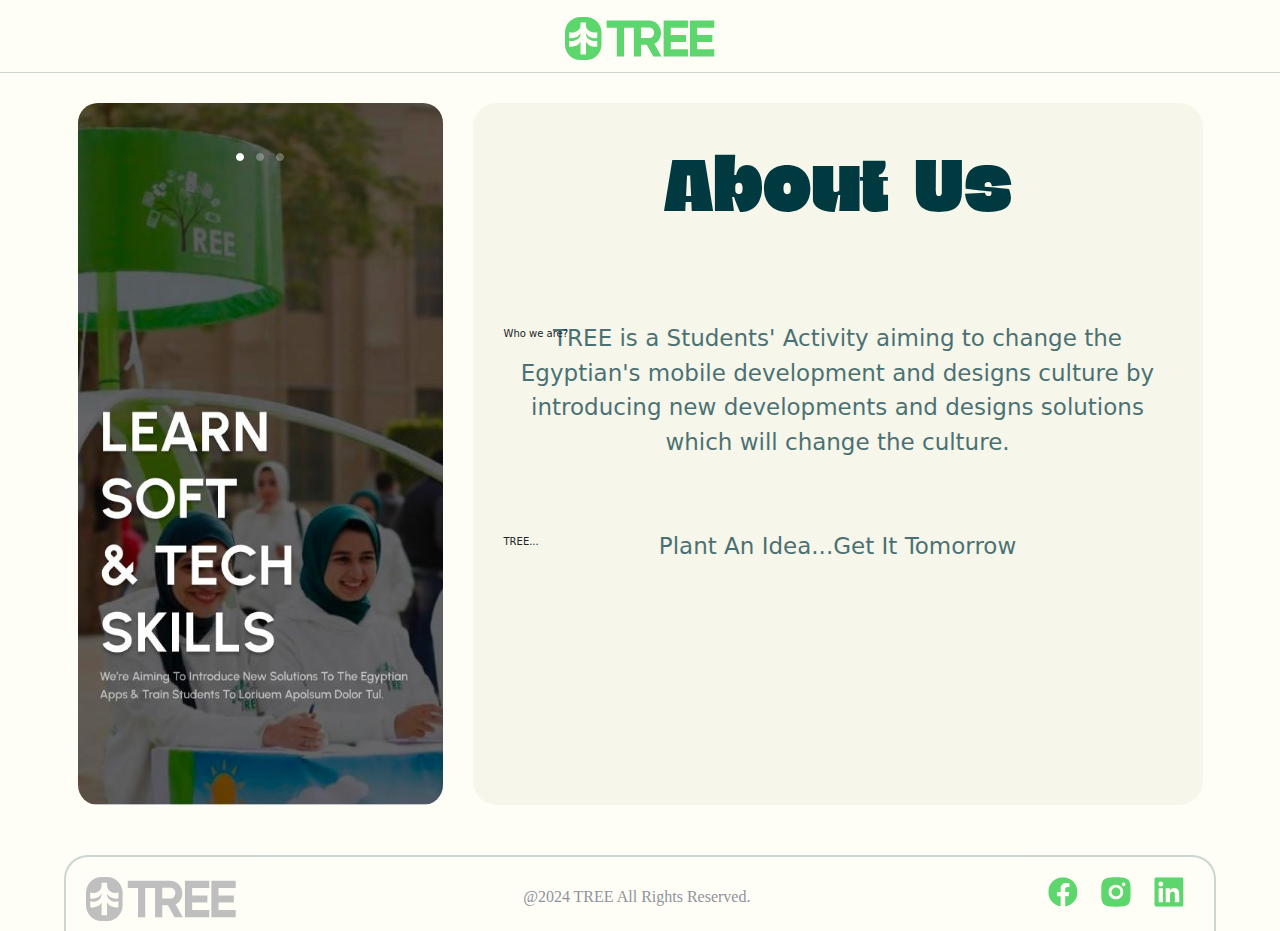
<file: about-us.html>
<!DOCTYPE html>
<html lang="en">
  <head>
    <script async src="https://www.googletagmanager.com/gtag/js?id=G-H6H6CE3299"></script>
    <script>
      window.dataLayer = window.dataLayer || [];
      function gtag(){dataLayer.push(arguments);}
      gtag('js', new Date());

      gtag('config', 'G-H6H6CE3299');
    </script>
    <meta charset="UTF-8" />
    <meta name="viewport" content="width=device-width, initial-scale=1.0" />
    <title>About Us</title>
    <link rel="preconnect" href="https://fonts.googleapis.com" />
    <link rel="icon" href="assets/icons/Logo Color Green.png" />

    <link rel="preconnect" href="https://fonts.gstatic.com" crossorigin />
    <link
      href="https://fonts.googleapis.com/css2?family=Poppins:wght@400;500;600&display=swap"
      rel="stylesheet"
    />
    <script src="scripts/committees_selection.js"></script>
    <!-- <script src="style/bootstrap/js/jquery-3.6.0.js"></script>
    <script src="style/bootstrap/js/bootstrap.min.js"></script> -->

    <link
      rel="stylesheet"
      href="https://maxcdn.bootstrapcdn.com/bootstrap/3.4.1/css/bootstrap.min.css"
    />
    <link rel="stylesheet" href="style/bootstrap/css/bootstrap.min.css" />
    <script src="https://ajax.googleapis.com/ajax/libs/jquery/3.7.1/jquery.min.js"></script>
    <script src="https://maxcdn.bootstrapcdn.com/bootstrap/3.4.1/js/bootstrap.min.js"></script>
    <link rel="stylesheet" href="style/form.css" />
    <script src="scripts/popup.js"></script>
    <link rel="stylesheet" href="style/popup.css" />
  </head>
  <body>
    <nav class="nav-bar">
      <div class="container ">
        <div class="row">
          <div class="col-12">
            <div class="navbar pt-4 nav-logo">  
                <img
                  src="assets/icons/new_logo.svg"
                  alt="logo"
                  class="logo-img"
                  width="150px"
                />
            </div>
          </div>
        </div>
      </div>
    </nav>

    <div class="container-md my-md-5 remove-padding">
      <div class="row">
        <div class="col-md-4 d-md-block  d-none carousel-section">
          <div id="myCarousel" class="carousel slide" data-ride="carousel">
            <!-- Indicators -->
            <ol class="carousel-indicators">
              <li
                data-target="#myCarousel"
                data-slide-to="0"
                class="active acc"
              ></li>
              <li data-target="#myCarousel" data-slide-to="1"></li>
              <li data-target="#myCarousel" data-slide-to="2"></li>
            </ol>

            <!-- Wrapper for slides -->
            <div class="carousel-inner">
              <div class="item slider-item active">
                <img
                  src="assets/images/s0.jpg"
                  alt="Old Sessions"
                  class="slider"
                />
              </div>

              <div class="item slider-item">
                <img
                  src="assets/images/s1.jpg"
                  alt="Old Sessions"
                  class="slider"
                />
              </div>

              <div class="item slider-item">
                <img
                  src="assets/images/s2.jpg"
                  alt="Old Sessions"
                  class="slider"
                />
              </div>
            </div>
          </div>
        </div>

        <div class="col-12 col-md-8  mt-md-0">
          <div class="ms-md-4 registration-section">
            <div class="reg">
              <div class="registration">
                <div class="text-center header-text  blogh-regular">
                About Us
                </div>
                <br>
                <br>
                <br>
                <br>
                <br>
                <div class="q-title">
                    Who we are?
                </div>
                <p class="text-center description-text">
                    TREE is a Students' Activity aiming to change the Egyptian's mobile development and designs culture by introducing new developments and designs solutions which will change the culture.
                </p>
                <br>
                <br>
                <br>
                <div class="q-title">
                    TREE...
                </div>
                <p class="text-center description-text">
                    Plant An Idea...Get It Tomorrow                
                </p>
                
                
              
              </div>
            </div>
          </div>
        </div>
      </div>
    </div>

    <div  class=" footer">
      <div class=" d-md-flex d-none justify-content-between">
          <div class="footer-logo ">
            <img
              src="assets/icons/grey_logo.svg"
              alt="logo"
              class="logo-img"
              width="150px"
            />
          </div>

          <div class="copy-rights-text">
            <p class="text-center">
              @2024 TREE All Rights Reserved.
            </p>
          </div>

          <div class="social-logos">
            <a href="https://www.facebook.com/treeegy">
            
                <img
                  src="assets/icons/facebook.svg"
                  alt="facebook"
                  class="social-icon"
                  width="50px"
                />
          
            </a>
            <a href="https://www.instagram.com/treeegy/">
             
                <img
                  src="assets/icons/instagram.svg"
                  alt="instagram"
                  class="social-icon"
                  width="50px"
                />
           
            </a>
            <a
              href="https://www.linkedin.com/company/tree-egy/"
            >
            
                <img
                  src="assets/icons/linkedin.svg"
                  alt="linkedin"
                  class="social-icon"
                  width="50px"
                />
             
            </a>
          </div>
      </div>


      <div class=" d-md-none d-grid ">
        <div class="row">
          <div class="footer-logo  col-6">
            <img
              src="assets/icons/grey_logo.svg"
              alt="logo"
              class="logo-img"
              width="20px"
            />
          </div>
  
         
  
          <div class="social-logos col-6 text-end">
            <a href="https://www.facebook.com/treeegy">
            
                <img
                  src="assets/icons/facebook.svg"
                  alt="facebook"
                  class="social-icon"
                  width="50px"
                />
          
            </a>
            <a href="https://www.instagram.com/treeegy/">
             
                <img
                  src="assets/icons/instagram.svg"
                  alt="instagram"
                  class="social-icon"
                  width="50px"
                />
           
            </a>
            <a
              href="https://www.linkedin.com/company/tree-egy/"
            >
            
                <img
                  src="assets/icons/linkedin.svg"
                  alt="linkedin"
                  class="social-icon"
                  width="50px"
                />
             
            </a>
          </div>

        </div>
        <div class="row">
          <div class="copy-rights-text col-12">
            <p class="text-center">
              @2024 TREE All Rights Reserved.
            </p>
          </div>
        </div>
    </div>
    </div>


  </body>
</html>
</file>
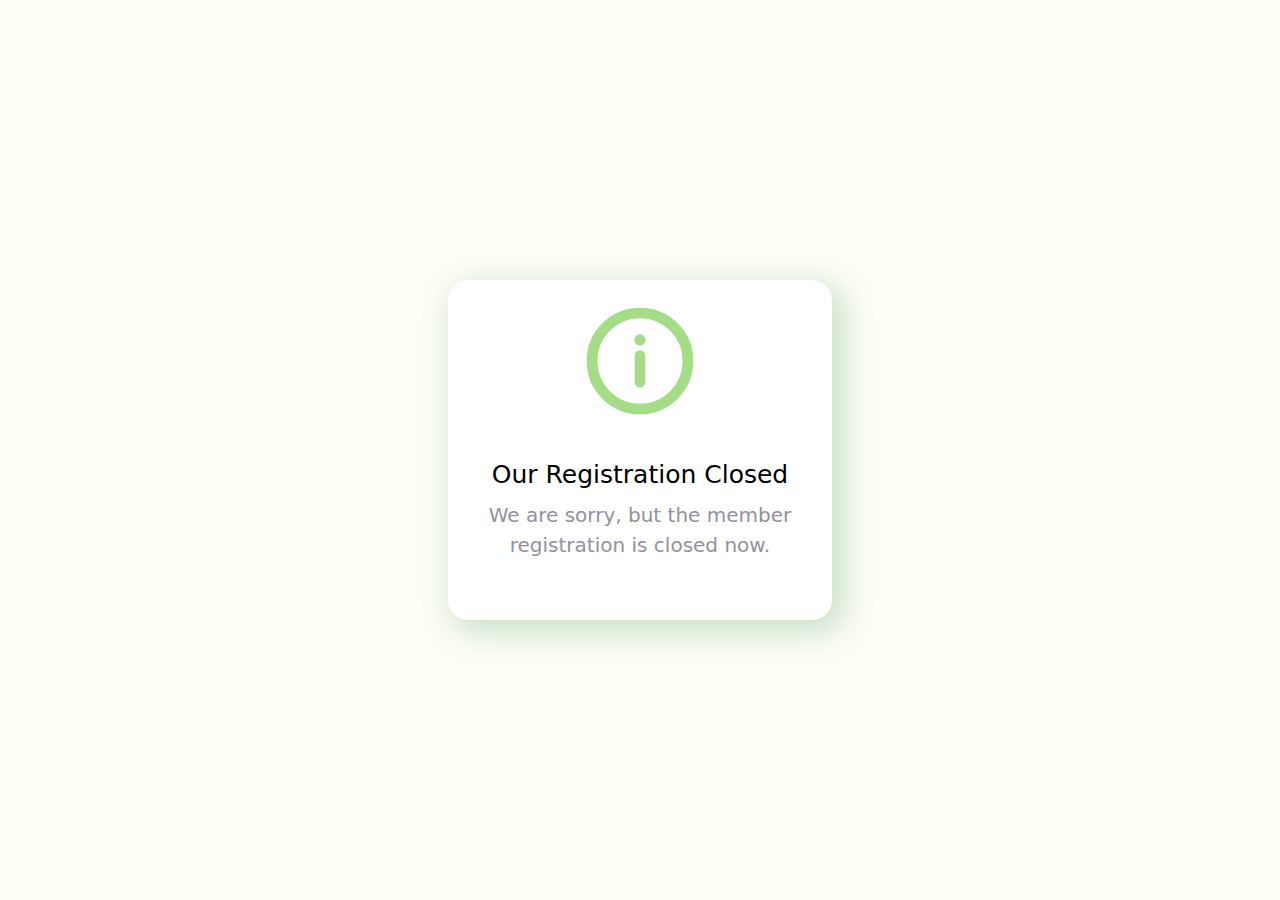
<file: closed_form.html>
<!DOCTYPE html>
<html lang="en">
  <head>
    <script async src="https://www.googletagmanager.com/gtag/js?id=G-H6H6CE3299"></script>
    <script>
      window.dataLayer = window.dataLayer || [];
      function gtag(){dataLayer.push(arguments);}
      gtag('js', new Date());

      gtag('config', 'G-H6H6CE3299');
    </script>
    <meta charset="UTF-8" />
    <meta name="viewport" content="width=device-width, initial-scale=1.0" />
    <title>Member Registration</title>
    <link rel="preconnect" href="https://fonts.googleapis.com" />
    <link rel="icon" href="assets/icons/Logo Color Green.png" />

    <link rel="preconnect" href="https://fonts.gstatic.com" crossorigin />
    <link
      href="https://fonts.googleapis.com/css2?family=Poppins:wght@400;500;600&display=swap"
      rel="stylesheet"
    />
    <script src="scripts/committees_selection.js"></script>
    <!-- <script src="style/bootstrap/js/jquery-3.6.0.js"></script>
    <script src="style/bootstrap/js/bootstrap.min.js"></script> -->

    <link
      rel="stylesheet"
      href="https://maxcdn.bootstrapcdn.com/bootstrap/3.4.1/css/bootstrap.min.css"
    />
    <link rel="stylesheet" href="style/bootstrap/css/bootstrap.min.css" />
    <script src="https://ajax.googleapis.com/ajax/libs/jquery/3.7.1/jquery.min.js"></script>
    <script src="https://maxcdn.bootstrapcdn.com/bootstrap/3.4.1/js/bootstrap.min.js"></script>
    <link rel="stylesheet" href="style/form.css" />
    <script src="scripts/popup.js"></script>
    <link rel="stylesheet" href="style/popup.css" />
  </head>
  <body>
    
      <div class="popup main_popup"
      style="box-shadow: 8px 9px 31px 5px rgb(6 116 39 / 20%); "
      id="popup">
        <img src="assets/icons/info.svg" class="popup_icon" alt="popImage" />
        <div class="popup_content delete_popup">
          <h1>Our Registration Closed</h1>
          <p class="popup-desc"
         
          >
            We are sorry, but the member registration is closed now.
        </div>
      </div>
    
  </body>

</html>
</file>
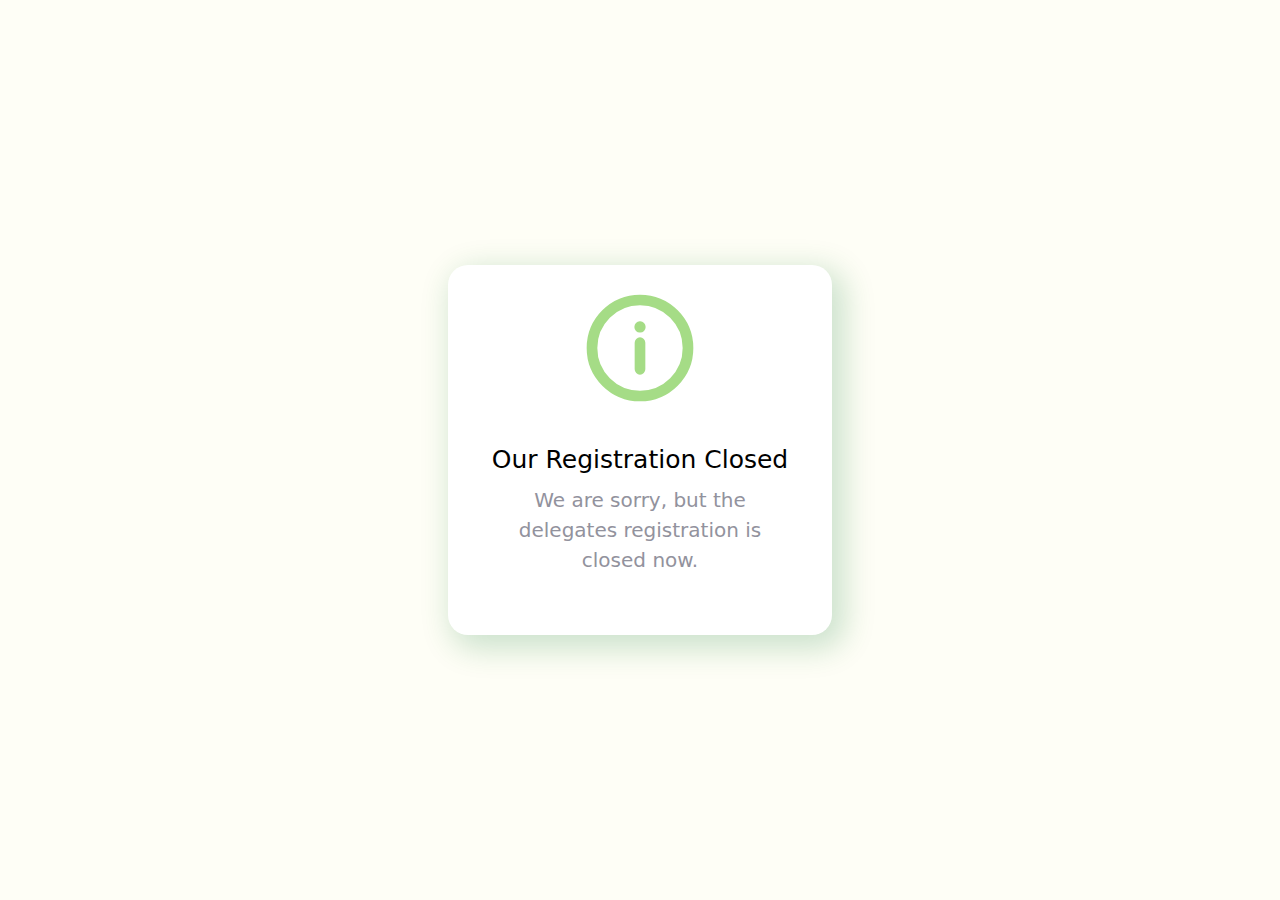
<file: closed_form2.html>
<!DOCTYPE html>
<html lang="en">
  <head>
    <script async src="https://www.googletagmanager.com/gtag/js?id=G-H6H6CE3299"></script>
    <script>
      window.dataLayer = window.dataLayer || [];
      function gtag(){dataLayer.push(arguments);}
      gtag('js', new Date());

      gtag('config', 'G-H6H6CE3299');
    </script>
    <meta charset="UTF-8" />
    <meta name="viewport" content="width=device-width, initial-scale=1.0" />
    <title>Delegates Registration</title>
    <link rel="preconnect" href="https://fonts.googleapis.com" />
    <link rel="icon" href="assets/icons/Logo Color Green.png" />

    <link rel="preconnect" href="https://fonts.gstatic.com" crossorigin />
    <link
      href="https://fonts.googleapis.com/css2?family=Poppins:wght@400;500;600&display=swap"
      rel="stylesheet"
    />
    <script src="scripts/committees_selection.js"></script>
    <!-- <script src="style/bootstrap/js/jquery-3.6.0.js"></script>
    <script src="style/bootstrap/js/bootstrap.min.js"></script> -->

    <link
      rel="stylesheet"
      href="https://maxcdn.bootstrapcdn.com/bootstrap/3.4.1/css/bootstrap.min.css"
    />
    <link rel="stylesheet" href="style/bootstrap/css/bootstrap.min.css" />
    <script src="https://ajax.googleapis.com/ajax/libs/jquery/3.7.1/jquery.min.js"></script>
    <script src="https://maxcdn.bootstrapcdn.com/bootstrap/3.4.1/js/bootstrap.min.js"></script>
    <link rel="stylesheet" href="style/form.css" />
    <script src="scripts/popup.js"></script>
    <link rel="stylesheet" href="style/popup.css" />
  </head>
  <body>
    
      <div class="popup main_popup"
      style="box-shadow: 8px 9px 31px 5px rgb(6 116 39 / 20%); "
      id="popup">
        <img src="assets/icons/info.svg" class="popup_icon" alt="popImage" />
        <div class="popup_content delete_popup">
          <h1>Our Registration Closed</h1>
          <p class="popup-desc"
         
          >
            We are sorry, but the delegates registration is closed now.
        </div>
      </div>
    
  </body>

</html>
</file>
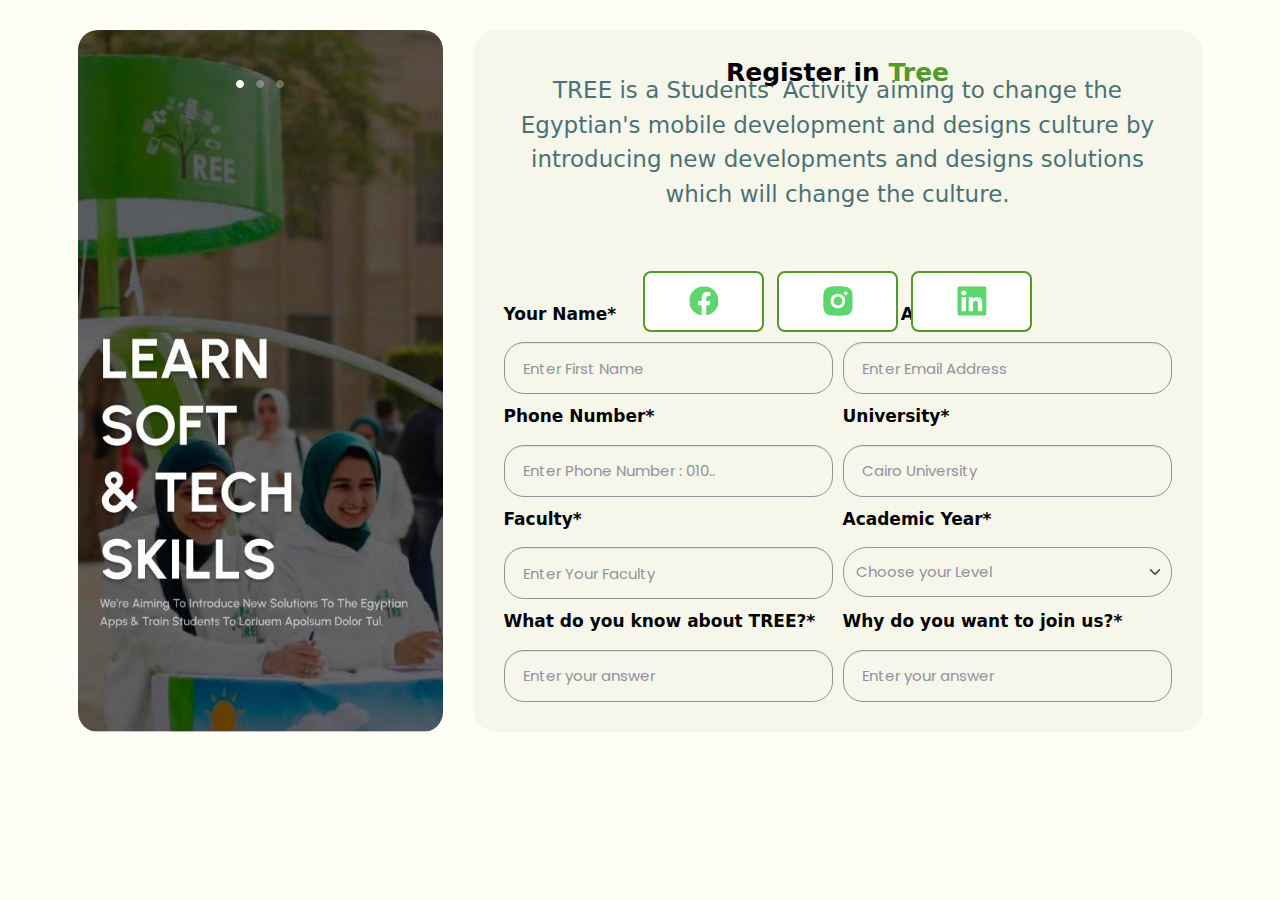
<file: form.html>
<!DOCTYPE html>
<html lang="en">
  <head>
    <meta charset="UTF-8" />
    <meta name="viewport" content="width=device-width, initial-scale=1.0" />
    <title>Member Registration</title>
    <link rel="preconnect" href="https://fonts.googleapis.com" />
    <link rel="preconnect" href="https://fonts.gstatic.com" crossorigin />
    <link
      href="https://fonts.googleapis.com/css2?family=Poppins:wght@400;500;600&display=swap"
      rel="stylesheet"
    />
    <script src="scripts/committees_selection.js"></script>
    <!-- <script src="style/bootstrap/js/jquery-3.6.0.js"></script>
    <script src="style/bootstrap/js/bootstrap.min.js"></script> -->

    <link rel="stylesheet" href="https://maxcdn.bootstrapcdn.com/bootstrap/3.4.1/css/bootstrap.min.css">
    <link rel="stylesheet" href="style/bootstrap/css/bootstrap.min.css">
  <script src="https://ajax.googleapis.com/ajax/libs/jquery/3.7.1/jquery.min.js"></script>
  <script src="https://maxcdn.bootstrapcdn.com/bootstrap/3.4.1/js/bootstrap.min.js"></script>
  <link rel="stylesheet" href="style/form.css">
 
</head>
<body >
  <div class="container my-5">
    <div class="row">
      <div class="col-md-4 col-12  ">
  
        <div id="myCarousel" class="carousel slide" data-ride="carousel">
          <!-- Indicators -->
          <ol class="carousel-indicators ">
            <li data-target="#myCarousel" data-slide-to="0" class="active acc"></li>
            <li data-target="#myCarousel" data-slide-to="1"></li>
            <li data-target="#myCarousel" data-slide-to="2"></li>
          </ol>
      
          <!-- Wrapper for slides -->
          <div class="carousel-inner">
            <div class="item active ">
              <img src="assets/images/s0.jpg" alt="Old Sessions" class="slider">
            </div>
      
            <div class="item ">
              <img src="assets/images/s1.jpg" alt="Old Sessions" class="slider">
            </div>
          
            <div class="item ">
              <img src="assets/images/s2.jpg" alt="Old Sessions" class="slider">
            </div>
          </div>
      
         
        </div>
      </div>
     
        <div class="col-12 col-md-8 mt-4 mt-md-0">
          <div class="ms-4 registration-section">
            <div class="registration">
              <h1 class="text-center text-black header-text poppins-semibold">
                Register in <span class="primary-color">Tree</span>
              </h1>

              <p class="text-center description-text">
                TREE is a Students' Activity aiming to change the Egyptian's
                mobile development and designs culture by introducing new
                developments and designs solutions which will change the
                culture.
              </p>
               <div class="social-section text-center">
              <a href="">
                <div class="social-button d-inline-block">
                  <img src="assets/icons/facebook.svg" alt="facebook" class="social-icon" >
                </div>
              </a>
              <a href="">
              <div class="social-button d-inline-block">
                <img src="assets/icons/instagram.svg" alt="instagram" class="social-icon">
              </div>
            </a>
              <a href="">
              <div class="social-button d-inline-block">
                <img src="assets/icons/linkedin.svg" alt="linkedin" class="social-icon">
              </div>
            </a>
            </div>
            <div class="form-section">
              <form class="row g-3">
                <div class="col-6">
                  <label for="name" class="form-label label-text">Your Name*</label>
                  <input
                    type="text"
                    class="form-control input-style"
                    id="name"
                    name="name"
                    placeholder="Enter First Name"
                    required
                  />
                </div>
                <div class="col-6">
                  <label for="inputEmail" class="form-label label-text"
                    >Email Address*</label
                  >
                  <input
                    type="email"
                    class="form-control input-style"
                    id="inputEmail"
                    name="email"
                    placeholder="Enter Email Address"
                    required
                    pattern="^\w+([\.-]?\w+)*@\w+([\.-]?\w+)*(\.\w{2,3})+$"
                    title="Invalid email !"
                  />
                </div>
                <div class="col-6">
                  <label for="inputPhone" class="form-label label-text"
                    >Phone Number*</label
                  >
                  <input
                    type="text"
                    class="form-control input-style"
                    id="inputPhone"
                    name="phone"
                    placeholder="Enter Phone Number : 010.."
                    required
                    pattern="^01[0125][0-9]{8}$"
                    title="Invalid phone number !"
                  />
                </div>
                <div class="col-6">
                  <label for="inputUniversity" class="form-label label-text"
                    >University*</label
                  >
                  <input
                    type="text"
                    class="form-control input-style"
                    id="inputUniversity"
                    name="university"
                    placeholder="Cairo University"
                    required
                  />
                </div>
                <div class="col-6">
                  <label for="inputFaculty" class="form-label label-text">Faculty*</label>
                  <input
                    type="text"
                    class="form-control input-style"
                    id="inputFaculty"
                    name="name"
                    placeholder="Enter Your Faculty"
                    required
                  />
                </div>
                <div class="col-6">
                  <label for="inputYear" class="form-label label-text"
                    >Academic Year*</label
                  >
                  <select
                    name="year"
                    id="inputYear"
                    class="form-select select-style "
                    required
                  >
                    <option value="" disabled selected>
                      Choose your Level
                    </option>
                    <option value="1">First Year</option>
                    <option value="2">Second Year</option>
                    <option value="3">Third Year</option>
                    <option value="4">Fourth Year</option>
                    <option value="5">Fifth Year</option>
                  </select>
                </div>

                <div class="col-6">
                  <label for="aboutTREE" class="form-label label-text"
                    >What do you know about TREE?*</label
                  >
                  <input
                    type="text"
                    class="form-control input-style"
                    id="aboutTREE"
                    name="aboutTREE"
                    placeholder="Enter your answer"
                    required
                  />
                </div>
                <div class="col-6">
                  <label for="generalQ" class="form-label label-text"
                    >Why do you want to join us?*</label
                  >
                  <input
                    type="text"
                    class="form-control input-style"
                    id="generalQ"
                    name="generalQ"
                    placeholder="Enter your answer"
                    required
                  />
                </div>

                <!------->
                <div class="col-12">
                  <label for="prevExperience" class="form-label label-text"
                    >Previous Experience*</label
                  >
                  <input
                    type="text"
                    class="form-control input-style"
                    id="prevExperience"
                    name="pervious_experience"
                    placeholder="Enter Your Previous experience"
                    required
                  />
                </div>

                <div class="col-12">
                  <label for="first_pref" class="form-lable label-text">
                    First Preference*
                  </label>
                  <select
                    name="first_pref"
                    id="first_pref"
                    class="form-select select-style"
                    required
                    onchange="selectCommittee('first_pref')"
                  >
                    <option value="" disabled selected>
                      Choose your First Preference
                    </option>
                    <option value="HR">HR</option>
                    <option value="Marketing">Marketing</option>
                    <option value="Photography">Photography</option>
                    <option value="Graphic design">Graphic design</option>
                    <option value="PR">PR</option>
                    <option value="FR">FR</option>
                    <option value="CNL">CNL</option>
                    <option value="Mobile Development">
                      Mobile Development
                    </option>
                    <option value="UI/UX">UI/UX</option>
                    <option value="AC Marketing">AC Marketing</option>
                    <option value="AC HR">AC HR</option>
                  </select>
                </div>

                <div
                  class="col-12"
                  id="first_pref_question"
                  style="display: none"
                >
                  <label
                    for="first_pref_ans"
                    class="form-label label-text"
                    id="first_pref_label"
                  ></label>
                  <input
                    type="text"
                    class="form-control input-style"
                    placeholder="Enter Your Answer"
                    id="first_pref_ans"
                    required
                  />
                </div>

                <div class="col-12">
                  <label for="second_pref" class="form-lable label-text">
                    Second Preference*
                  </label>
                  <select
                    name="second_pref"
                    id="second_pref"
                    class="form-select select-style "
                    required
                    onchange="selectCommittee('second_pref')"
                  >
                    <option value="" disabled selected>
                      Choose your Second Preference
                    </option>
                    <option value="HR">HR</option>
                    <option value="Marketing">Marketing</option>
                    <option value="Photography">Photography</option>
                    <option value="Graphic design">Graphic design</option>
                    <option value="PR">PR</option>
                    <option value="FR">FR</option>
                    <option value="CNL">CNL</option>
                    <option value="Mobile Development">
                      Mobile Development
                    </option>
                    <option value="UI/UX">UI/UX</option>
                    <option value="AC Marketing">AC Marketing</option>
                    <option value="AC HR">AC HR</option>
                  </select>
                </div>

                <div
                  class="col-12"
                  style="display: none"
                  id="second_pref_question"
                >
                  <label
                    for="second_pref_ans"
                    class="form-label label-text"
                    id="second_pref_label"
                  ></label>
                  <input
                    type="text"
                    class="form-control input-style"
                    id="second_pref_ans"
                    placeholder="Enter Your Answer"
                    required
                  />
                </div>
                <div class="col-12">
                  <label for="inputQuestions" class="form-label label-text"
                    >Any questions?</label
                  >
                  <input
                    type="text"
                    class="form-control input-style"
                    id="inputQuestions"
                    placeholder="Enter Your Question"
                    name="question"
                  />
                </div>

                <div class="col-12">
                  <button type="submit" class="btn btn-primary btn-style my-5 poppins-semibold ">Sign in</button>
                </div>
              </form>
              </div>
            </div>
          </div>
        </div>
      </div>
    </div>

    <!-- <script>
      phone = 1232;
      //https://script.google.com/macros/s/AKfycbzryVTryJPCpBATMHWKW6zo2fE-NyPfnA65IzlP-RH6z_hJLDGhNo0gKlH2tCyDK39g/exec?action=addUser&sheet=Sheet1&name=ahmed&phone=010
      var url =
        "https://script.google.com/macros/s/AKfycbzryVTryJPCpBATMHWKW6zo2fE-NyPfnA65IzlP-RH6z_hJLDGhNo0gKlH2tCyDK39g/exec";
      url +=
        "?action=addUser&sheet=Sheet1&name=" +
        encodeURIComponent(name) +
        "&phone=" +
        encodeURIComponent(phone);

      // Make a GET request using fetch
      fetch(url)
        .then((response) => response.json())
        .then((data) => {
          // Handle the response from the server if needed
          console.log(data);

          // Hide loading spinner and display success message
          document.getElementById("loadingSpinner").style.display = "none";
          document.getElementById("successMessage").style.display = "block";
        })
        .catch((error) => {
          // Hide loading spinner and handle errors
          document.getElementById("loadingSpinner").style.display = "none";
          console.error("Error:", error);
        });
    </script> -->
  </body>
</html>
</file>
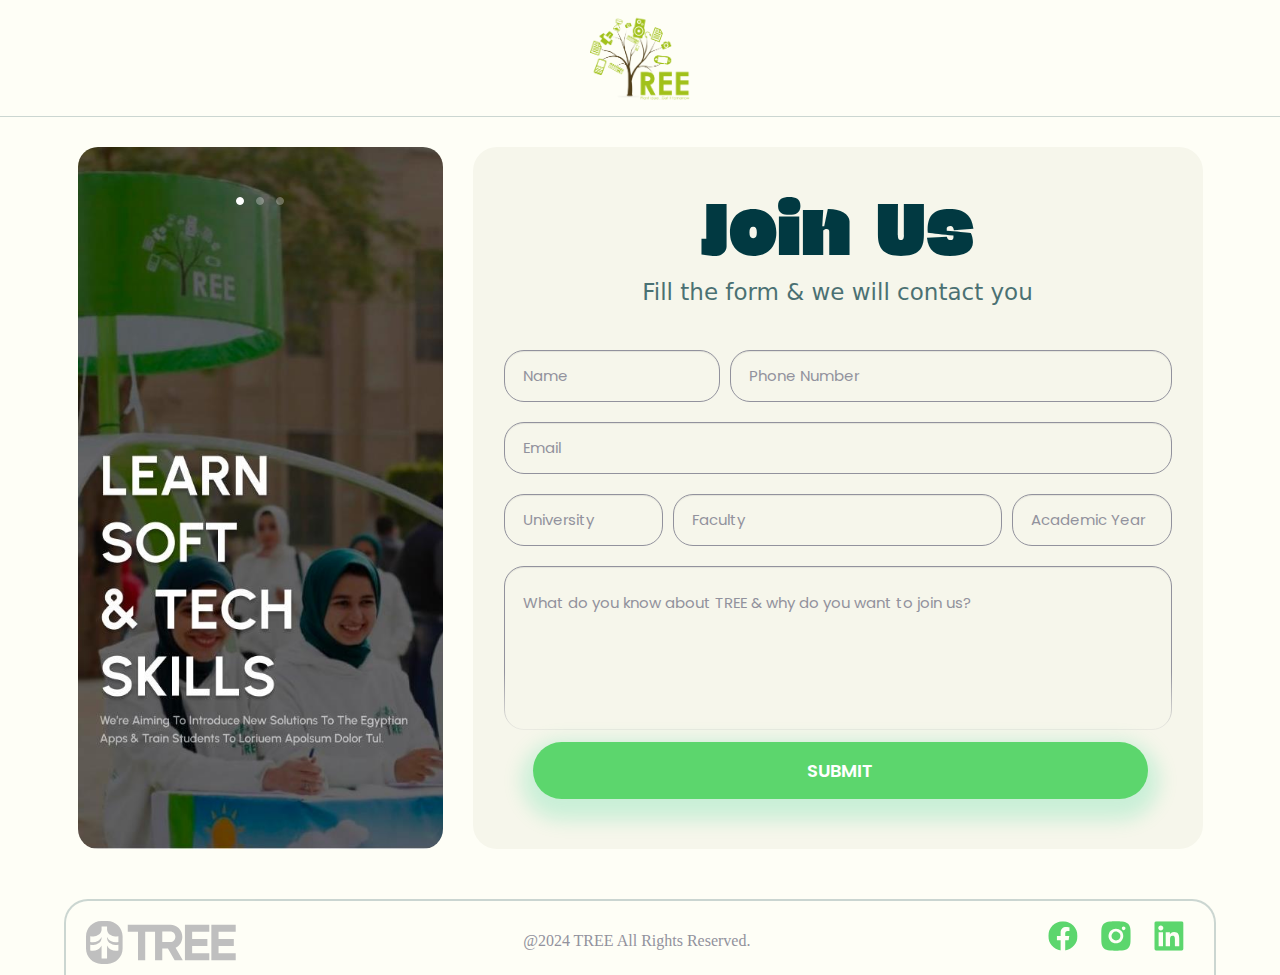
<file: index_101.html>
<!DOCTYPE html>
<html lang="en">
  <head>
    <script async src="https://www.googletagmanager.com/gtag/js?id=G-H6H6CE3299"></script>
    <script>
      window.dataLayer = window.dataLayer || [];
      function gtag(){dataLayer.push(arguments);}
      gtag('js', new Date());

      gtag('config', 'G-H6H6CE3299');
    </script>
    <meta charset="UTF-8" />
    <meta name="viewport" content="width=device-width, initial-scale=1.0" />
    <title>Registration</title>
    <link rel="preconnect" href="https://fonts.googleapis.com" />
    <link rel="icon" href="assets/icons/Logo Color Green.png" />

    <link rel="preconnect" href="https://fonts.gstatic.com" crossorigin />
    <link
      href="https://fonts.googleapis.com/css2?family=Poppins:wght@400;500;600&display=swap"
      rel="stylesheet"
    />
    <script src="scripts/committees_selection.js"></script>
    <!-- <script src="style/bootstrap/js/jquery-3.6.0.js"></script>
    <script src="style/bootstrap/js/bootstrap.min.js"></script> -->

    <link
      rel="stylesheet"
      href="https://maxcdn.bootstrapcdn.com/bootstrap/3.4.1/css/bootstrap.min.css"
    />
    <link rel="stylesheet" href="style/bootstrap/css/bootstrap.min.css" />
    <script src="https://ajax.googleapis.com/ajax/libs/jquery/3.7.1/jquery.min.js"></script>
    <script src="https://maxcdn.bootstrapcdn.com/bootstrap/3.4.1/js/bootstrap.min.js"></script>
    <link rel="stylesheet" href="style/form.css" />
    <script src="scripts/popup.js"></script>
    <link rel="stylesheet" href="style/popup.css" />
  </head>
  <body>
    <nav class="nav-bar">
      <div class="container ">
        <div class="row">
          <div class="col-12">
            <div class="navbar pt-4 nav-logo">  
                <img
                  src="assets/icons/Logo Color Green.png"
                  alt="logo"
                  class="logo-img"
                  width="100px"
                />
            </div>
          </div>
        </div>
      </div>
    </nav>

    <div class="container-md my-md-5 remove-padding">
      <div class="row">
        <div class="col-md-4 d-md-block  d-none carousel-section">
          <div id="myCarousel" class="carousel slide" data-ride="carousel">
            <!-- Indicators -->
            <ol class="carousel-indicators">
              <li
                data-target="#myCarousel"
                data-slide-to="0"
                class="active acc"
              ></li>
              <li data-target="#myCarousel" data-slide-to="1"></li>
              <li data-target="#myCarousel" data-slide-to="2"></li>
            </ol>

            <!-- Wrapper for slides -->
            <div class="carousel-inner">
              <div class="item slider-item active">
                <img
                  src="assets/images/s0.jpg"
                  alt="Old Sessions"
                  class="slider"
                />
              </div>

              <div class="item slider-item">
                <img
                  src="assets/images/s1.jpg"
                  alt="Old Sessions"
                  class="slider"
                />
              </div>

              <div class="item slider-item">
                <img
                  src="assets/images/s2.jpg"
                  alt="Old Sessions"
                  class="slider"
                />
              </div>
            </div>
          </div>
        </div>

        <div class="col-12 col-md-8  mt-md-0">
          <div class="ms-md-4 registration-section">
            <div class="reg">
              <div class="registration">
                <div class="text-center header-text  blogh-regular">
                Join Us
                </div>

                <p class="text-center description-text">
                  Fill the form & we will contact you
                </p>
                

                <!-------Form-->
                <div class="form-section">
                  <form class="row g-3" id="form1" onsubmit="submitForm(event)">
                    <div class="col-md-4 col-12">
                      
                      <input
                        type="text"
                        class="form-control input-style"
                        id="inputName"
                        name="name"
                        placeholder="Name"
                        required
                      />
                    </div>
                    <div class="col-md-8 col-12">
                      <input
                        type="tel"
                        class="form-control input-style"
                        id="inputPhone"
                        name="phone"
                        placeholder="Phone Number"
                        required
                        oninvalid="this.setCustomValidity('Invalid phone number!')"
                        onvalid="this.setCustomValidity('')"
                        onchange="try{setCustomValidity('')}catch(e){}"
                        pattern="^(?:\+2)?(01)[0-25][0-9]{8}$"
                      />
                    </div>
                    <div class="col-12">
                    
                      <input
                        type="email"
                        class="form-control input-style"
                        id="inputEmail"
                        name="email"
                        placeholder="Email"
                        required
                        title="Invalid email !"
                      />
                    </div>
                  
                    <div class="col-md-3 col-12">
                    
                      <input
                        type="text"
                        class="form-control input-style"
                        id="inputUniversity"
                        name="university"
                        placeholder="University"
                        required
                      />
                    </div>
                    <div class="col-md-6 col-12">
                    
                      <input
                        type="text"
                        class="form-control input-style"
                        id="inputFaculty"
                        name="faculty"
                        placeholder="Faculty"
                        required
                      />
                    </div>
                    <div class="col-md-3 col-12">
                      <input
                      type="text"
                      class="form-control input-style"
                      id="inputYear"
                      name="year"
                      placeholder="Academic Year"
                      required
                    />
                      
                    </div>

                    <div class="col-12">
                    
                      <textarea

                        class="form-control input-style"
                        id="aboutTREE"
                        name="aboutTREE"
                        placeholder="What do you know about TREE & why do you want to join us?"
                        required
                        rows="5"
                        style="resize: none;"></textarea>
                    </div>
                    <!-- <div class="col-6">
                      
                      <br />
                      <input
                        type="text"
                        class="form-control input-style"
                        id="generalQ"
                        name="generalQ"
                        placeholder="Enter your answer"
                        required
                      />
                    </div> -->

                    <!------->
                    <div class="col-12">
                    
                      <textarea
                        
                        class="form-control input-style"
                        id="prevExperience"
                        name="pervious_experience"
                        placeholder="Do you have any previous professional experience?"
                        required
                        rows="5"
                        style="resize: none;"
                      ></textarea>
                    </div>

                    <div class="col-12">
                      
                      <select
                        name="first_pref"
                        id="first_pref"
                        class="form-select select-style"
                        required
                        onchange="selectCommittee('first_pref')"
                      >
                        <option value="" disabled selected>
                          Choose your First Preference
                        </option>
                
                        <option value="HR">HR</option>
                        <option value="Marketing">Marketing</option>
                        <option value="Photography">Photography </option>
                        <option value="Graphic design">Graphic design</option>
                        <option value="PR">PR</option>
                        <option value="FR">FR</option>
                        <option value="CNL">CNL</option>
                      </select>
                    </div>

                    <div
                      class="col-12"
                      id="first_pref_question"
                      style="display: none"
                    >
                    
                      <textarea
                      
                        class="form-control input-style"
                        placeholder="Enter Your Answer"
                        id="first_pref_ans"
                        name="first_pref_ans"
                        required
                        rows="5"
                        style="resize: none;"
                      ></textarea>
                    </div>

                    <div class="col-12">
                    
                      <select
                        name="second_pref"
                        id="second_pref"
                        class="form-select select-style"
                        required
                        onchange="selectCommittee('second_pref')"
                      >
                        <option value="" disabled selected>
                          Choose your Second Preference
                        </option>
                      
                        <option value="HR">HR</option>
                        <option value="Marketing">Marketing</option>
                        <option value="Photography">Photography </option>
                        <option value="Graphic design">Graphic design</option>
                        <option value="PR">PR</option>
                        <option value="FR">FR</option>
                        <option value="CNL">CNL</option>
                      </select>
                    </div>

                    <div
                      class="col-12"
                      style="display: none"
                      id="second_pref_question"
                    >
                      
                      <textarea
                        class="form-control input-style"
                        id="second_pref_ans"
                        placeholder="Enter Your Answer"
                        name="second_pref_ans"
                        required
                        rows="5"
                        style="resize: none;"
                      ></textarea>
                    </div>
                    <div
                      class="col-12"
                      style="display: none"
                      id="portfolio_question"
                    >
                      <label
                        for="portfolio_ans"
                        class="form-label label-text"
                        id="portfolio_label"
                      ></label>
                      <input
                        type="text"
                        class="form-control input-style"
                        id="portfolio_ans"
                        placeholder="Enter Your Answer"
                        name="portfolio_ans"
                      />
                    </div>
                    <div class="col-12">
                      
                      <input
                        type="text"
                        class="form-control input-style"
                        id="inputQuestions"
                        placeholder="Do you have any questions?"
                        name="inputQuestions"
                      />
                    </div>
                    
                    <div class="stiky-btn">
                      <button
                       
                        id="submit_button"
                        type="submit"
                        class=" btn  btn-style my-5"
                      >
                        Submit
                      </button>
                    </div>
                  </form>
                </div>
                
              
              </div>
            </div>
          </div>
        </div>
      </div>
    </div>

    <div  class=" footer">
      <div class=" d-md-flex d-none justify-content-between">
          <div class="footer-logo ">
            <img
              src="assets/icons/grey_logo.svg"
              alt="logo"
              class="logo-img"
              width="150px"
            />
          </div>

          <div class="copy-rights-text">
            <p class="text-center">
              @2024 TREE All Rights Reserved.
            </p>
          </div>

          <div class="social-logos">
            <a href="https://www.facebook.com/treeegy">
            
                <img
                  src="assets/icons/facebook.svg"
                  alt="facebook"
                  class="social-icon"
                  width="50px"
                />
          
            </a>
            <a href="https://www.instagram.com/treeegy/">
             
                <img
                  src="assets/icons/instagram.svg"
                  alt="instagram"
                  class="social-icon"
                  width="50px"
                />
           
            </a>
            <a
              href="https://www.linkedin.com/company/tree-egy/"
            >
            
                <img
                  src="assets/icons/linkedin.svg"
                  alt="linkedin"
                  class="social-icon"
                  width="50px"
                />
             
            </a>
          </div>
      </div>


      <div class=" d-md-none d-grid ">
        <div class="row">
          <div class="footer-logo  col-6">
            <img
              src="assets/icons/Logo Color Green.png"
              alt="logo"
              class="logo-img"
              width="20px"
            />
          </div>
  
         
  
          <div class="social-logos col-6 text-end">
            <a href="https://www.facebook.com/treeegy">
            
                <img
                  src="assets/icons/facebook.svg"
                  alt="facebook"
                  class="social-icon"
                  width="50px"
                />
          
            </a>
            <a href="https://www.instagram.com/treeegy/">
             
                <img
                  src="assets/icons/instagram.svg"
                  alt="instagram"
                  class="social-icon"
                  width="50px"
                />
           
            </a>
            <a
              href="https://www.linkedin.com/company/tree-egy/"
            >
            
                <img
                  src="assets/icons/linkedin.svg"
                  alt="linkedin"
                  class="social-icon"
                  width="50px"
                />
             
            </a>
          </div>

        </div>
        <div class="row">
          <div class="copy-rights-text col-12">
            <p class="text-center">
              @2024 TREE All Rights Reserved.
            </p>
          </div>
        </div>
    </div>
    </div>

    <div class="isolate_popup" id="show">
      <div class="popup main_popup" id="popup">
        <img src="assets/icons/done.svg" class="popup_icon" alt="popImage" />
        <div onclick="closePop()" class="close_icon">&times;</div>
        <div class="popup_content delete_popup">
          <h1>Thank you for your registration</h1>
          <p class="popup-desc">we will contact you soon</p>
        </div>
      </div>
    </div>

    <script src="scripts/form_submission.js"></script>
  </body>
</html>
</file>
<file: style/form.css>
:root{
    background: #FEFEF6;
    font-family: "Poppins", sans-serif;
    --primary-color: #53992B;

}


@font-face {
    font-family: "Blogh";
    src: url("/assets/fonts/Blogh.otf");
    font-weight: 400;
    font-style: normal;
}


body{
    background: #FEFEF6;
    margin: 0;
    padding: 0;

}

.blogh-regular {
    font-family: "Blogh";
    font-weight: 400;
    font-style: normal;
    font-size: 80px;
    color: #013941;
  }

.poppins-regular {
    font-weight: 400;
    font-style: normal;
  }
.poppins-medium {
    font-weight: 500;
    font-style: normal;
}
  
.poppins-semibold {
    font-weight: 600;
    font-style: normal;
}

.poppins-bold {
    font-weight: 700;
    font-style: normal;
}

.primary-color{
    color: var(--primary-color);
}

a{
    text-decoration: none;
}

a:hover{
    text-decoration: none;
}

.nav-bar{
    border-bottom: 1px rgba(1, 57, 65, 0.20) solid;
}

.nav-logo{
    margin-bottom: 5px;
}

/* Carousel */
.carousel-section{
   height: 76vh;

}

 

.slider{
   height: 78vh !important;
   object-fit: cover;
    width: 100%;
    border-radius: 20px;
}

.carousel-indicators .active{
    width: 8px;
    height: 8px;
    margin: 0 6px;
}
.carousel-indicators{
    left: 5%;
    top: 50px;
}

.carousel-indicators li{
    height: 8px;
    width:  8px;
    opacity: 0.30; 
    background: white;
    margin: 0 6px;
}

/* Registration section */

.registration-section{
    height:  78vh;
    border-radius: 24px;
    background-color: #F6F6EB;
    padding: 8px 1px;
    z-index: 2;

}

.reg{
    
}

.registration{
    height: 74vh;
    overflow-y: scroll;
    overflow-x: hidden;
    border-radius: 20px;
    padding: 20px 30px;
}

/* scroll of registration */
.registration::-webkit-scrollbar{
    z-index: -2;
    width: 8px;
   padding-left: 2px;
   padding-right: 2px;

}

.registration::-webkit-scrollbar-track{
    background: #EBEBDE;
    border-top-right-radius: 50px;
    border-bottom-right-radius: 50px;
}

.registration::-webkit-scrollbar-thumb{
    background: #9BE5C6;
    border-radius: 30px;
   
}

.registration::-webkit-scrollbar-thumb:hover{
    background: #53992B;
    border-radius: 30px;

}

.header-text{
    
}

.description-text{
    font-size: 23px ;
    position: relative;
    bottom: 20px;
    font-weight: 500;
    color: #013941;
    opacity: 0.7;

}

.social-button{
    margin: 0px 5px;
    padding: 2% 6.5%;
    border: 2px solid var(--primary-color);
    border-radius: 8px;
    background-color: #fff;
}

.social-icon{
    height: 30px;
}

.form-section{
    padding-bottom: 100px;
    
}

.social-section{
    position: relative;
    top: 30px;
}

.label-text{
    font-size: 1.7rem;
    color: #030303;
}

.input-style{
    margin-top: 10px;
    padding: 25px 18px; 
    border-radius: 20px; 
    border: 1px #92929D solid;
    font-size: 1.5rem;
    font-family: Poppins;
    font-weight: 400;
    word-wrap: break-word;
    background-color: #F6F6EB;
}

.input-style::placeholder{
    color: #92929D;;
    font-size: 1.5rem;
    font-family: Poppins;
    font-weight: 400;
    word-wrap: break-word
}

.input-style:focus{
    outline: none;
    background-color: #F6F6EB;
    border: 1px var(--primary-color) solid;
}

.select-style{
    margin-top: 10px;
    padding: 12.5px; 
    border-radius: 24px; 
    border: 1px #92929D solid;
    color: black;
    font-size: 1.5rem;
    font-family: Poppins;
    font-weight: 400;
    word-wrap: break-word;
    background-color: #F6F6EB;
}


.select-style:invalid { color: #92929D; }

.select-style option[disabled] {
    color: #92929D;
}

.select-style option{
    color: black;
    font-size: 1.2rem;
    font-family: Poppins;
    font-weight: 500;
    word-wrap: break-word
}

.btn-style{
    width: 90%; 
   
     padding-left: 60px; 
     padding-right: 60px; 
     padding-top: 15px;
      padding-bottom: 15px;
      background: #5CD66D;
      box-shadow: 0px 10px 19px 11px rgba(0, 212, 126, 0.18);;
      border-radius: 90px;
      justify-content: center;
      align-items: center;
      display: inline-flex;
      border: none;
      color: white;
    font-size: 18px;
    font-family: Poppins;
    font-weight: 600;
    text-transform: uppercase;
    word-wrap: break-word;
    transition: 0.3s;
    margin: 0 5%;

    /* background-color: var(--primary-color);
    
    width: 100%;
    
    padding: 2rem;
    border: none;
    border-radius: 10px;
    font-size: 1.8rem;
    color: #fff; */
}

.footer{
    background-color: #FEFEF6;
    padding: 20px 20px;
    border-top: 2px #01394133 solid;
    border-right: 2px #01394133 solid;
    border-left: 2px #01394133 solid;
    height: 8.4vh;
    margin: 50px 5% 0;
    border-radius: 24px 24px 0 0;
}

.footer-logo{
    
}

.copy-rights-text{
    margin-top: 8px;
    color: #92929D;
    font-size: 16px;
    font-family: Inter;
    font-weight: 400;
    line-height: 24px;
    word-wrap: break-word
}


.btn-style:hover{
    background-color: #2EB75C;
    color: #fff;
    width: 80%;
    margin: 0 10%;
    box-shadow: none;
}

.btn-style:active{
    background-color: #2EB75C;
    color: #fff;
    border: none;
  
  
}

.btn-style:disabled{
    background-color: #A6A6A6;
    color: white;
}

.btn-style:disabled:hover{
    background-color: #53992B33;
    color: white;
}

.btn-style:checked{
    background-color: #2EB75C;
    color: white;
}

.btn-style:focus{
    background-color: #2EB75C;
    color: white;
}

.stiky-btn{
    background: linear-gradient(180deg, rgba(246, 246, 235, 0) 0%, #F6F6EB  37%);
    border-radius: 0 0 24px 24px ;
    position: absolute;
    bottom: 0px;
    width: 90%;
    padding: 40px 0 20px;
}





/* Break points */

@media (max-width: 768px){
    .carousel-indicators{
        left: -27%;
        bottom: 8%;
    }
    .carousel-indicators li{
        height: 6px;
        width:  6px;
    }
    .carousel-indicators .active{
       
        height: 6px;
    }

    
.registration-section{
    height: 100%;
    background-color: #F6F6EB;
    border-radius: 0;
    z-index: 2;
    padding: 0px 30px;

}

.registration{
    height: 100%;
   
    overflow-y: hidden;
    overflow-x: hidden;
    border-radius: 20px;
    padding: 40px 10px;
}

.blogh-regular {
    font-family: "Blogh";
    font-weight: 400;
    font-style: normal;
    font-size: 46px;
    color: #013941;
  }

  .remove-padding{
    padding: 0;
}

.description-text{
    font-size: 15px ;
    bottom: 10px;
    font-weight: 500;
    color: #013941;
    opacity: 0.7;
}
.form-section{
    padding-bottom: 120px;
    
}

.stiky-btn{
  
    width: 90%;
   
}

.btn-style{
    width: 80%; 
}

.footer-logo img{
    width: 100px;

}

.social-logos img{
    width: 30px;

}

}





@media (max-width: 400px){
    /* .header-text{
        font-size: 2.4rem ;
    }
    
    .description-text{
        font-size: 1rem ;
        color: #92929D;
    
    }
    .social-button{
        padding: 2% 2%;
    } */
}

@media (max-width: 300px){
   
}
</file>
<file: style/popup.css>
.isolate_popup {
    display: none; 
    position: fixed; 
    top: 0;
    left: 0;
    z-index: 1;
    width: 100%;
    height: 100%; 
    overflow: auto; 
    background-color: rgba(0,0,0,0.4);
  }



  
.popup{
    background-color: white;
    color: black;
    width: 30%;
    transform: translate(-50%, -50%);
    top: 50%;
    position: absolute;
    left: 50%;
    padding: 30px 20px; 
    border-radius: 20px;

}

.popup h1{
    text-align: center;
    margin: 10px 0;
}

.popup-desc{
    font-size: 2rem ;
    color: #92929D;
}

.popup_buttons{
    display: flex;
    justify-content: space-evenly;
    align-items: center;
    margin-top: 20px auto;
}

.popup button{
    margin-top: 20px;
    /* width: 130px;
    height: 40px;
    border-radius: 10px;
    border: none;
    background-color: #303134;
    color: white; */
}
.popup_content{
    margin: 30px 20px;
}


.popup-problem-content{
background-color: #fefefe;
padding: 20px;
width: 50%; 
display: flex;
flex-direction: column;
align-items: flex-start;
justify-content: space-between;
border-radius: 20px;
transform: translate(-50%, -50%);
top: 50%;
position: absolute;
left: 50%;
}

.close_icon{
    position: absolute;
    right: 10px;
    top: 8px;
    font-size: 30px;
    font-weight: bold;
    color: gray;
    cursor: pointer;
}

.search_close_icon:hover,.close_icon:hover{
    color: black;
}


.delete_popup{
    margin-top: 150px;
    text-align: center;
}

.popup_icon{
    position: absolute;
    right: calc(50% - 64px);
    top: 5%;
}



.popup_cancel, .popup_confirm{
    display: none;
}



.close {
align-self: flex-end;
color: #aaa;
float: right;
font-size: 28px;
font-weight: bold;
}

.close:hover,
.close:focus {
color: black;
text-decoration: none;
cursor: pointer;
}






.popup-section{
    width: 100%;
    padding: 40px 30px;
    margin-bottom: 20px;
    display: flex;
    flex-direction: column;
    justify-content: space-between;
}

.color_word{
    color: #5358E4;
    padding-left: 30px;
    padding-right: 90px;
    font-size: 20px;
    font-weight: 400;
}
.data{
    font-weight: 500;
    font-size: 16px;
}

.popup-section div{
    padding: 10px 0;
    display: flex;
    flex-direction: row;
    justify-content: space-between;
    padding-right: 30px;
}


.popbtn{
    border-radius: 10px;
    border: 1px solid black;
    width: 140px;
    height: 50px;
    
    font-weight: 600;
    background-color: transparent;
}


/* Break points */

@media (max-width: 768px){
  .popup{
      width: 50%;
  }

}



@media (max-width: 576px){
    .popup{
        width: 80%;
    }
}

@media (max-width: 400px){
    .popup{
        width: 90%;
    }
}

@media (max-width: 300px){
   
}
</file>
